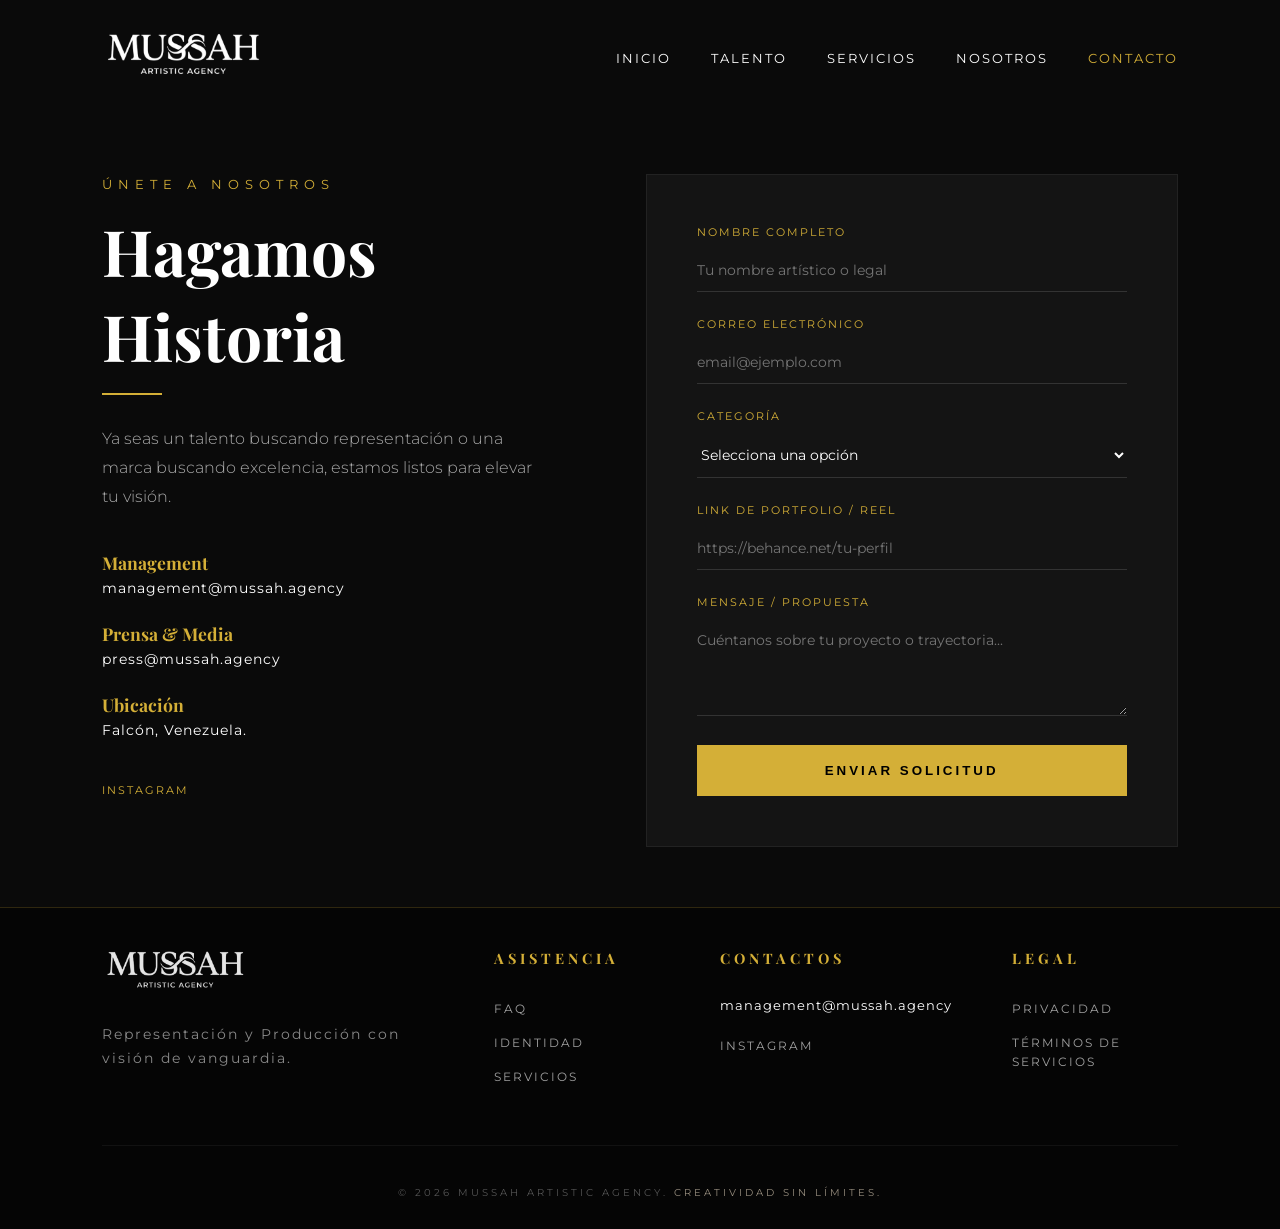
<file: contacto.html>
<!DOCTYPE html>
<html lang="es">
<head>
    <meta charset="UTF-8">
    <meta name="viewport" content="width=device-width, initial-scale=1.0">
    <title>Contacto & Inscripciones | MUSSAH</title>
    <link rel="stylesheet" href="./css/contacto.css">
    <link href="https://fonts.googleapis.com/css2?family=Playfair+Display:wght@700&family=Montserrat:wght@300;400;600&display=swap" rel="stylesheet">
</head>
<body>

    <header>
        <nav class="navbar">
            <a href="index.html" class="logo">
                <img src="img/logo_mussah.png" alt="MUSSAH Logo">
            </a>
            <div class="menu-toggle" id="mobile-menu">
                <span class="bar"></span>
                <span class="bar"></span>
                <span class="bar"></span>
            </div>
            <ul class="nav-links">
                <li><a href="index.html">Inicio</a></li>
                <li><a href="talento.html">Talento</a></li>
                <li><a href="servicios.html">Servicios</a></li>
                <li><a href="nosotros.html">Nosotros</a></li>
                <li><a href="contacto.html" class="active">Contacto</a></li>
            </ul>
        </nav>
    </header>

    <main class="contact-main">
        <div class="contact-container">
            <!-- Columna de Información -->
            <div class="contact-info">
                <span class="gold-subtitle">Únete a nosotros</span>
                <h1>Hagamos Historia</h1>
                <div class="gold-line"></div>
                <p class="contact-description">
                    Ya seas un talento buscando representación o una marca buscando excelencia, estamos listos para elevar tu visión.
                </p>

                <div class="info-details">
                    <div class="info-item">
                        <h4>Management</h4>
                        <p>management@mussah.agency</p>
                    </div>
                    <div class="info-item">
                        <h4>Prensa & Media</h4>
                        <p>press@mussah.agency</p>
                    </div>
                    <div class="info-item">
                        <h4>Ubicación</h4>
                        <p>Falcón, Venezuela.</p>
                    </div>
                </div>

                <div class="social-links">
                    <a href="https://www.instagram.com/mussah_artmanagement/">Instagram</a>

                </div>
            </div>

            <!-- Columna del Formulario -->
            <div class="form-container">
                <form id="inscription-form">
                    <div class="input-group">
                        <label>Nombre Completo</label>
                        <input type="text" placeholder="Tu nombre artístico o legal" required>
                    </div>
                    
                    <div class="input-group">
                        <label>Correo Electrónico</label>
                        <input type="email" placeholder="email@ejemplo.com" required>
                    </div>

                    <div class="input-group">
                        <label>Categoría</label>
                        <select required>
                            <option value="" disabled selected>Selecciona una opción</option>
                            <option value="talento">Inscripción de Talento</option>
                            <option value="cliente">Contratación de Servicios</option>
                            <option value="prensa">Prensa / Media</option>
                        </select>
                    </div>

                    <div class="input-group">
                        <label>Link de Portfolio / Reel</label>
                        <input type="url" placeholder="https://behance.net/tu-perfil">
                    </div>

                    <div class="input-group">
                        <label>Mensaje / Propuesta</label>
                        <textarea rows="4" placeholder="Cuéntanos sobre tu proyecto o trayectoria..."></textarea>
                    </div>

                    <button type="submit" class="submit-btn">
                        Enviar Solicitud
                        <span class="btn-shine"></span>
                    </button>
                </form>
            </div>
        </div>
    </main>

    <!-- FOOTER -->
    <footer class="main-footer">
        <div class="footer-container">
            <div class="footer-section footer-brand">
                <img src="img/logo_mussah.png" alt="MUSSAH" class="footer-logo-gold">
                <p class="footer-tagline">Representación y Producción con visión de vanguardia.</p>
            </div>
            <div class="footer-section footer-links">
                <h4 class="footer-title">Asistencia</h4>
                <ul>
                    <li><a href="nosotros.html">FAQ</a></li>
                    <li><a href="nosotros.html">Identidad</a></li>
                    <li><a href="servicios.html">Servicios</a></li>
                </ul>
            </div>
            <div class="footer-section footer-contact">
                <h4 class="footer-title">Contactos</h4>
                <p>management@mussah.agency</p>
                <div class="footer-socials">
                    <a href="https://www.instagram.com/mussah_artmanagement/">Instagram</a>
                </div>
            </div>
            <div class="footer-section footer-legal">
                <h4 class="footer-title">Legal</h4>
                <ul>
                    <li><a href="nosotros.html">Privacidad</a></li>
                    <li><a href="nosotros.html">Términos de Servicios</a></li>
                </ul>
            </div>
        </div>
        <div class="footer-bottom">
            <p>&copy; 2026 MUSSAH Artistic Agency. <span class="champagne-text">Creatividad sin límites.</span></p>
        </div>
    </footer>

    <!-- Script -->
    <script>
    const menu = document.querySelector('#mobile-menu');
    const menuLinks = document.querySelector('.nav-links');

    menu.addEventListener('click', function() {
        menu.classList.toggle('is-active');
        menuLinks.classList.toggle('active');
    });
    </script>

</body>
</html>
</file>
<file: css/contacto.css>
:root {
    --bg: #0a0a0a;
    --gold: #d4af37;
    --champagne: #f7e7ce;
    --input-bg: #141414;
}

* { margin: 0;
    padding: 0; 
    box-sizing: border-box; 
}

body {
    background-color: var(--bg);
    color: white;
    font-family: 'Montserrat', sans-serif;
    min-height: 100vh;
    display: flex;
    flex-direction: column;
}

/* NAVEGACIÓN */
header { 
    padding: 30px 8%; 
    width: 100%; 
    z-index: 100; 
}
.navbar { 
    display: flex; 
    justify-content: space-between; 
    align-items: center; 
}
.logo img { 
    height: 50px; 
    filter: invert(1); 
}
.nav-links { 
    display: flex; 
    list-style: none; 
    gap: 2.5rem; 
}
.nav-links a { 
    text-decoration: none; 
    color: white; 
    text-transform: uppercase; 
    font-size: 0.8rem; 
    letter-spacing: 2px; }
.nav-links a.active { color: var(--gold); }

/* HERO */
.contact-main {
    flex: 1;
    display: flex;
    align-items: center;
    padding: 60px 8%;
}

.contact-container {
    display: grid;
    grid-template-columns: 1fr 1.2fr;
    gap: 100px;
    width: 100%;
    max-width: 1300px;
    margin: 0 auto;
}

/* COLUMNA INFO */
.gold-subtitle { color: var(--gold); text-transform: uppercase; letter-spacing: 6px; font-size: 0.8rem; }
.contact-info h1 { font-family: 'Playfair Display', serif; font-size: 4rem; margin: 15px 0; }
.gold-line { width: 60px; height: 2px; background: var(--gold); margin-bottom: 30px; }
.contact-description { color: #aaa; line-height: 1.8; margin-bottom: 40px; font-weight: 300; }

.info-details { margin-bottom: 40px; }
.info-item { margin-bottom: 25px; }
.info-item h4 { font-family: 'Playfair Display', serif; color: var(--gold); font-size: 1.1rem; margin-bottom: 5px; }
.info-item p { color: #fff; font-size: 0.9rem; letter-spacing: 1px; }

.social-links a { color: var(--gold); text-decoration: none; font-size: 0.7rem; text-transform: uppercase; letter-spacing: 2px; margin-right: 20px; transition: 0.3s; }
.social-links a:hover { color: white; }

/* FORMULARIO */
.form-container {
    background: var(--input-bg);
    padding: 50px;
    border: 1px solid #222;
    position: relative;
}

.input-group { margin-bottom: 25px; }
.input-group label { display: block; color: var(--gold); font-size: 0.7rem; text-transform: uppercase; letter-spacing: 2px; margin-bottom: 10px; }

.input-group input, .input-group select, .input-group textarea {
    width: 100%;
    background: transparent;
    border: none;
    border-bottom: 1px solid #333;
    padding: 12px 0;
    color: white;
    font-family: 'Montserrat', sans-serif;
    font-size: 0.9rem;
    transition: 0.4s;
    outline: none;
}

.input-group input:focus, .input-group select:focus, .input-group textarea:focus {
    border-color: var(--gold);
}

.submit-btn {
    width: 100%;
    padding: 18px;
    background: var(--gold);
    border: none;
    color: black;
    text-transform: uppercase;
    letter-spacing: 3px;
    font-weight: 600;
    cursor: pointer;
    position: relative;
    overflow: hidden;
    transition: 0.4s;
}

.submit-btn:hover {
    background: white;
    letter-spacing: 5px;
}

/* FOOTER */
.main-footer {
    background-color: #050505; 
    padding: 40px 8% 30px;
    border-top: 1px solid rgba(212, 175, 55, 0.2);
    position: relative;
    z-index: 10;
    width: 100%;
}
.footer-container {
    max-width: 1400px;
    margin: 0 auto;
    display: grid;
    grid-template-columns: 2fr 1fr 1fr 1fr; 
    gap: 60px;
}

/* Identidad en el Footer */
.footer-logo-gold {
    height: 45px;
    filter: invert(1); 
    margin-bottom: 25px;
    opacity: 0.9;
}

.footer-tagline {
    color: #888;
    font-size: 0.85rem;
    letter-spacing: 2px;
    line-height: 1.8;
    max-width: 300px;
}

/* Títulos de columnas */
.footer-title {
    font-family: 'Playfair Display', serif;
    color: var(--gold);
    font-size: 0.9rem;
    text-transform: uppercase;
    letter-spacing: 4px;
    margin-bottom: 30px;
}

/* Enlaces del Footer */
.footer-section ul {
    list-style: none;
}

.footer-section ul li {
    margin-bottom: 15px;
}

.footer-section a {
    color: #a0a0a0;
    text-decoration: none;
    font-size: 0.75rem;
    text-transform: uppercase;
    letter-spacing: 2px;
    transition: all 0.3s ease;
}

.footer-section a:hover {
    color: var(--gold);
    padding-left: 5px; 
}

/* Contacto y Redes */
.footer-contact p {
    color: #fff;
    font-size: 0.8rem;
    letter-spacing: 1px;
    margin-bottom: 25px;
}

.footer-socials {
    display: flex;
    flex-direction: column;
    gap: 10px;
}

/* Copyright Bottom */
.footer-bottom {
    margin-top: 45px;
    padding-top: 40px;
    border-top: 1px solid rgba(255, 255, 255, 0.05);
    text-align: center;
}

.footer-bottom p {
    font-size: 0.65rem;
    text-transform: uppercase;
    letter-spacing: 3px;
    color: #555;
}

.champagne-text {
    color: var(--champagne);
    opacity: 0.6;
}

/* MOBILE RESPONSIVE */
@media (max-width: 768px) {
    /* HEADER Y NAV */
    header {
        position: fixed;
        padding: 20px 5%;
        background: rgba(0,0,0,0.5);
    }
    .logo img {height: 40px;}

    /* MENU TOGGLE */
    .menu-toggle {
        display: block;
        cursor: pointer;
        z-index: 3000;
        position: relative;
    }
    .menu-toggle .bar {
        width: 25px;
        height: 2px;
        background: white;
        margin: 5px auto;
        transition: 0.3s;
        display: block;
    }
    .nav-links {
        position: fixed;
        top: 0; right: -100%;
        width: 75%; height: 100vh;
        background: rgba(0,0,0,0.95);
        backdrop-filter: blur(10px);
        flex-direction: column;
        justify-content: center;
        align-items: center;
        gap: 30px;
        transition: 0.5s cubic-bezier(0.77, 0.2, 0.05, 1.0);
        z-index: 2000;
        visibility: hidden;
        pointer-events: none;
    }
    .nav-links.active {
        right: 0;
        visibility: visible;
        pointer-events: auto;
    }
    .nav-links a{ font-size: 1.2rem; letter-spacing: 5px;}
    .nav-links li {
        opacity: 0;
        transform: translateX(50px);
        transition: 0.4s;    
    }
    .nav-links.active li {
        opacity: 1;
        transform: translateX(0);
    }
    .menu-toggle.is-active .bar:nth-child(2) { opacity: 0; }
    .menu-toggle.is-active .bar:nth-child(1) { transform: translateY(8px) rotate(45deg); }
    .menu-toggle.is-active .bar:nth-child(3) { transform: translateY(-8px) rotate(-45deg); }

    /* HERO TEXT */
    .contact-main {padding: 120px 5% 60px;}
    .contact-container {
        grid-template-columns: 1fr; 
        gap: 40px; 
        text-align: center;
    }
    .contact-info h1 {font-size: 2.5rem;}
    .gold-line {margin: 0 auto 30px;}
    .contact-description {margin-bottom: 25px;}
    .info-details {margin-bottom: 25px;}
    .social-links a {font-size: 0.8rem; margin-right: 0;}
    /* FORM */
    .form-container {padding: 30px 20px;}

    /* FOOTER */
    .main-footer {
        padding: 60px 5% 30px;
        text-align: center;
    }
    .footer-container {
        grid-template-columns: 1fr 1fr;
        gap: 40px 15px;
    }
    .footer-tagline {
        margin: 0 auto;
        font-size: 0.7rem;
        max-width: 280px;
    }
    .footer-section {
        text-align: center;
    }
    .footer-section ul li {
        margin-bottom: 10px;
    }
    .footer-section a, .footer-contact p {
        font-size: 0.65rem;
    }
    .footer-title {
        font-size: 0.75rem;
        margin-bottom: 15px;
        letter-spacing: 3px;
    }
    .footer-bottom {
        grid-column: span 2;
    }
}
</file>
